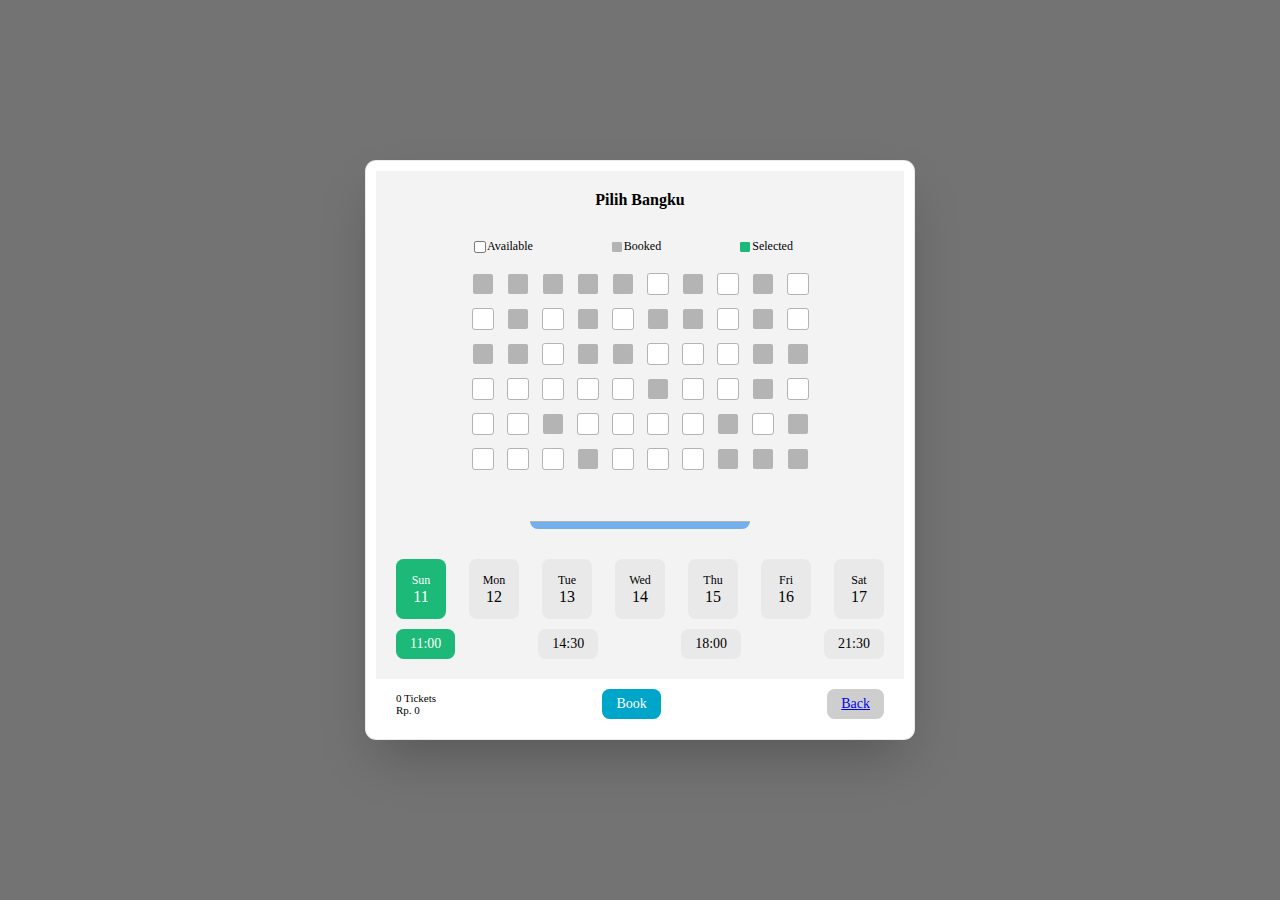
<file: Project web film/tiket.html>
<!DOCTYPE html>
<html lang="en">
  <head>
    <meta charset="UTF-8" />
    <meta name="viewport" content="width=device-width, initial-scale=1.0" />
    <title>Ticket Booking</title>
    <!--Google Fonts and Icons-->
    <link
      href="https://fonts.googleapis.com/icon?family=Material+Icons|Material+Icons+Outlined|Material+Icons+Round|Material+Icons+Sharp|Material+Icons+Two+Tone"
      rel="stylesheet"
    />
    <link rel="preconnect" href="https://fonts.googleapis.com" />
    <link rel="preconnect" href="https://fonts.gstatic.com" crossorigin />
    <link rel="stylesheet" href="tiket.css" />
  </head>
  <body>
    <div class="center">
      <div class="tickets">
        <div class="ticket-selector">
          <div class="head">
            <div class="title">Pilih Bangku</div>
          </div>
          <div class="seats">
            <div class="status">
              <div class="item">Available</div>
              <div class="item">Booked</div>
              <div class="item">Selected</div>
            </div>
            <div class="all-seats">
              <input type="checkbox" name="tickets" id="s1" />
              <label for="s1" class="seat booked"></label>
            </div>
          </div>
          <div class="timings">
            <div class="dates">
              <input type="radio" name="date" id="d1" checked />
              <label for="d1" class="dates-item">
                <div class="day">Sun</div>
                <div class="date">11</div>
              </label>
              <input type="radio" id="d2" name="date" />
              <label class="dates-item" for="d2">
                <div class="day">Mon</div>
                <div class="date">12</div>
              </label>
              <input type="radio" id="d3" name="date" />
              <label class="dates-item" for="d3">
                <div class="day">Tue</div>
                <div class="date">13</div>
              </label>
              <input type="radio" id="d4" name="date" />
              <label class="dates-item" for="d4">
                <div class="day">Wed</div>
                <div class="date">14</div>
              </label>
              <input type="radio" id="d5" name="date" />
              <label class="dates-item" for="d5">
                <div class="day">Thu</div>
                <div class="date">15</div>
              </label>
              <input type="radio" id="d6" name="date" />
              <label class="dates-item" for="d6">
                <div class="day">Fri</div>
                <div class="date">16</div>
              </label>
              <input type="radio" id="d7" name="date" />
              <label class="dates-item" for="d7">
                <div class="day">Sat</div>
                <div class="date">17</div>
              </label>
            </div>
            <div class="times">
              <input type="radio" name="time" id="t1" checked />
              <label for="t1" class="time">11:00</label>
              <input type="radio" name="time" id="t2" />
              <label for="t2" class="time"> 14:30 </label>
              <input type="radio" id="t3" name="time" />
              <label for="t3" class="time"> 18:00 </label>
              <input type="radio" id="t4" name="time" />
              <label for="t4" class="time"> 21:30 </label>
            </div>
          </div>
        </div>
        <div class="price">
          <div class="total">
            <span> <span class="count">0</span> Tickets </span>
            <span> Rp. <span class="amount">0</span> </span>
          </div>
          <button type="button">Book</button>
          <div class="back">
            <div class="total">
            </div>
          <button><a href="index.html">Back</a></button>
        </div>
      </div>
    </div>
    <script>
      let seats = document.querySelector(".all-seats");
      for (var i = 0; i < 59; i++) {
        let randint = Math.floor(Math.random() * 2);
        let booked = randint === 1 ? "booked" : "";
        seats.insertAdjacentHTML(
          "beforeend",
          '<input type="checkbox" name="tickets" id="s' +
            (i + 2) +
            '" /><label for="s' +
            (i + 2) +
            '" class="seat ' +
            booked +
            '"></label>'
        );
      }

      let tickets = seats.querySelectorAll("input");
      tickets.forEach((ticket) => {
        ticket.addEventListener("change", () => {
          let amount = document.querySelector(".amount").innerHTML;
          let count = document.querySelector(".count").innerHTML;
          amount = Number(amount);
          count = Number(count);

          if (ticket.checked) {
            count += 1;
            amount += 50000;
          } else {
            count -= 1;
            amount -= 50000;
          }
          document.querySelector(".amount").innerHTML = amount;
          document.querySelector(".count").innerHTML = count;
        });
      });
    </script>
  </body>
</html>
</file>
<file: Project web film/tiket.css>
@import url("https://fonts.googleapis.com/css2?family=Poppins:wght@100;200;300;400;500;600;700;800;900&display=swap") * {
  padding: 0%;
  margin: 0%;
  box-sizing: border-box;
}
body {
  width: 100%;
  height: 100vh;
  margin: 0;
  padding: 0;
}

.wrapper {
  display: flex;
  font-size: 20px;
  padding: 15px;
  width: 800px;
  height: 80px;
}
.center {
  width: 100%;
  height: 100%;
  display: flex;
  align-items: center;
  justify-content: center;
  background: linear-gradient(to right, rgb(115, 115, 115), rgb(115, 115, 115));
}
.tickets {
  width: 550px;
  height: fit-content;
  border: 0.4mm solid rgba(0, 0, 0, 0.08);
  border-radius: 3mm;
  box-sizing: border-box;
  padding: 10px;
  font-family: poppins;
  max-height: 96vh;
  overflow: auto;
  background: white;
  box-shadow: 0px 25px 50px -12px rgba(0, 0, 0, 0.25);
}
.ticket-selector {
  background: rgb(243, 243, 243);
  display: flex;
  align-items: center;
  justify-content: space-between;
  flex-direction: column;
  box-sizing: border-box;
  padding: 20px;
}
.head {
  width: 100%;
  display: flex;
  align-items: center;
  justify-content: center;
  margin-bottom: 30px;
}
.title {
  font-size: 16px;
  font-weight: 600;
}
.seats {
  width: 100%;
  display: flex;
  align-items: center;
  justify-content: center;
  flex-direction: column;
  min-height: 150px;
  position: relative;
}
.status {
  width: 100%;
  display: flex;
  align-items: center;
  justify-content: space-evenly;
}
.seats::before {
  content: "";
  position: absolute;
  bottom: 0;
  left: 50%;
  transform: translate(-50%, 0);
  width: 220px;
  height: 7px;
  background: rgb(115, 175, 236);
  border-radius: 0 0 3mm 3mm;
  border-top: 0.3mm solid rgb(180, 180, 180);
}
.item {
  font-size: 12px;
  position: relative;
}
.item::before {
  content: "";
  position: absolute;
  top: 50%;
  left: -12px;
  transform: translate(0, -50%);
  width: 10px;
  height: 10px;
  background: rgb(255, 255, 255);
  outline: 0.2mm solid rgb(120, 120, 120);
  border-radius: 0.3mm;
}
.item:nth-child(2)::before {
  background: rgb(180, 180, 180);
  outline: none;
}
.item:nth-child(3)::before {
  background: rgb(28, 185, 120);
  outline: none;
}
.all-seats {
  display: grid;
  grid-template-columns: repeat(10, 1fr);
  grid-gap: 15px;
  margin: 60px 0;
  margin-top: 20px;
  position: relative;
}
.seat {
  width: 20px;
  height: 20px;
  background: white;
  border-radius: 0.5mm;
  outline: 0.3mm solid rgb(180, 180, 180);
  cursor: pointer;
}
.all-seats input:checked + label {
  background: rgb(28, 185, 120);
  outline: none;
}
.seat.booked {
  background: rgb(180, 180, 180);
  outline: none;
}
input {
  display: none;
}
.timings {
  width: 100%;
  display: flex;
  flex-direction: column;
  align-items: center;
  justify-content: center;
  margin-top: 30px;
}
.dates {
  width: 100%;
  display: flex;
  align-items: center;
  justify-content: space-between;
}
.dates-item {
  width: 50px;
  height: 40px;
  background: rgb(233, 233, 233);
  text-align: center;
  display: flex;
  align-items: center;
  justify-content: center;
  flex-direction: column;
  padding: 10px 0;
  border-radius: 2mm;
  cursor: pointer;
}
.day {
  font-size: 12px;
}
.times {
  width: 100%;
  display: flex;
  align-items: center;
  justify-content: space-between;
  margin-top: 10px;
}
.time {
  font-size: 14px;
  width: fit-content;
  padding: 7px 14px;
  background: rgb(233, 233, 233);
  border-radius: 2mm;
  cursor: pointer;
}
.timings input:checked + label {
  background: rgb(28, 185, 120);
  color: white;
}
.price {
  width: 100%;
  box-sizing: border-box;
  padding: 10px 20px;
  display: flex;
  align-items: center;
  justify-content: space-between;
}
.total {
  display: flex;
  flex-direction: column;
  align-items: flex-start;
  justify-content: center;
  font-size: 16px;
  font-weight: 500;
}
.total span {
  font-size: 11px;
  font-weight: 400;
}
.price button {
  background: rgb(0, 165, 202);
  color: white;
  font-family: poppins;
  font-size: 14px;
  padding: 7px 14px;
  border-radius: 2mm;
  outline: none;
  border: none;
  cursor: pointer;
}

.back button {
  background: rgb(206, 206, 206);
  color: white;
  font-family: poppins;
  font-size: 14px;
  padding: 7px 14px;
  border-radius: 2mm;
  outline: none;
  border: none;
  cursor: pointer;
}
</file>
